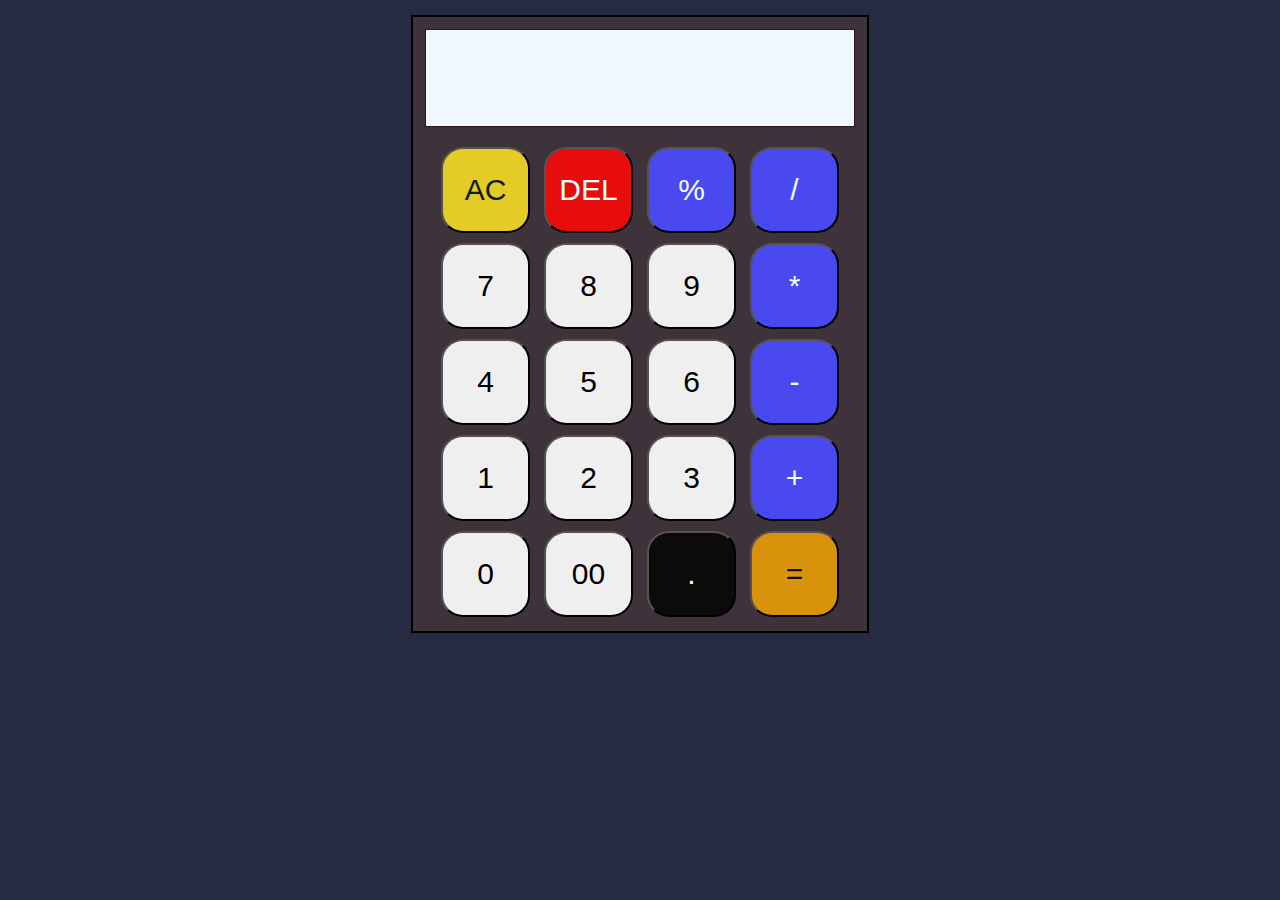
<file: Calculator/Index.html>
<!DOCTYPE html>
<html lang="en">

<head>
    <meta charset="UTF-8">
    <meta name="viewport" content="width=device-width, initial-scale=1.0">
    <title>Calculator</title>
    <link rel="stylesheet" href="style.css">
</head>

<body>
    <div class="container">
        <div class="box">
            <input type="text" value="" id="inputText">
            <div class="cal-button">
                <div>

                    <button id="ac">AC</button>
                    <button id="del">DEL</button>
                    <button class="case">%</button>
                    <button class="case">/</button>

                </div>
                <div>
                    <button>7</button>
                    <button>8</button>
                    <button>9</button>
                    <button class="case">*</button>
                </div>
                <div>
                    <button>4</button>
                    <button>5</button>
                    <button>6</button>
                    <button class="case">-</button>
                </div>
                <div>
                    <button>1</button>
                    <button>2</button>
                    <button>3</button>
                    <button class="case">+</button>
                </div>
                <div>
                    <button>0</button>
                    <button>00</button>
                    <button class="dot">.</button>
                    <button id="equal">=</button>
                </div>
            </div>

        </div>
    </div>
    <script src="script.js"></script>
</body>

</html>
</file>
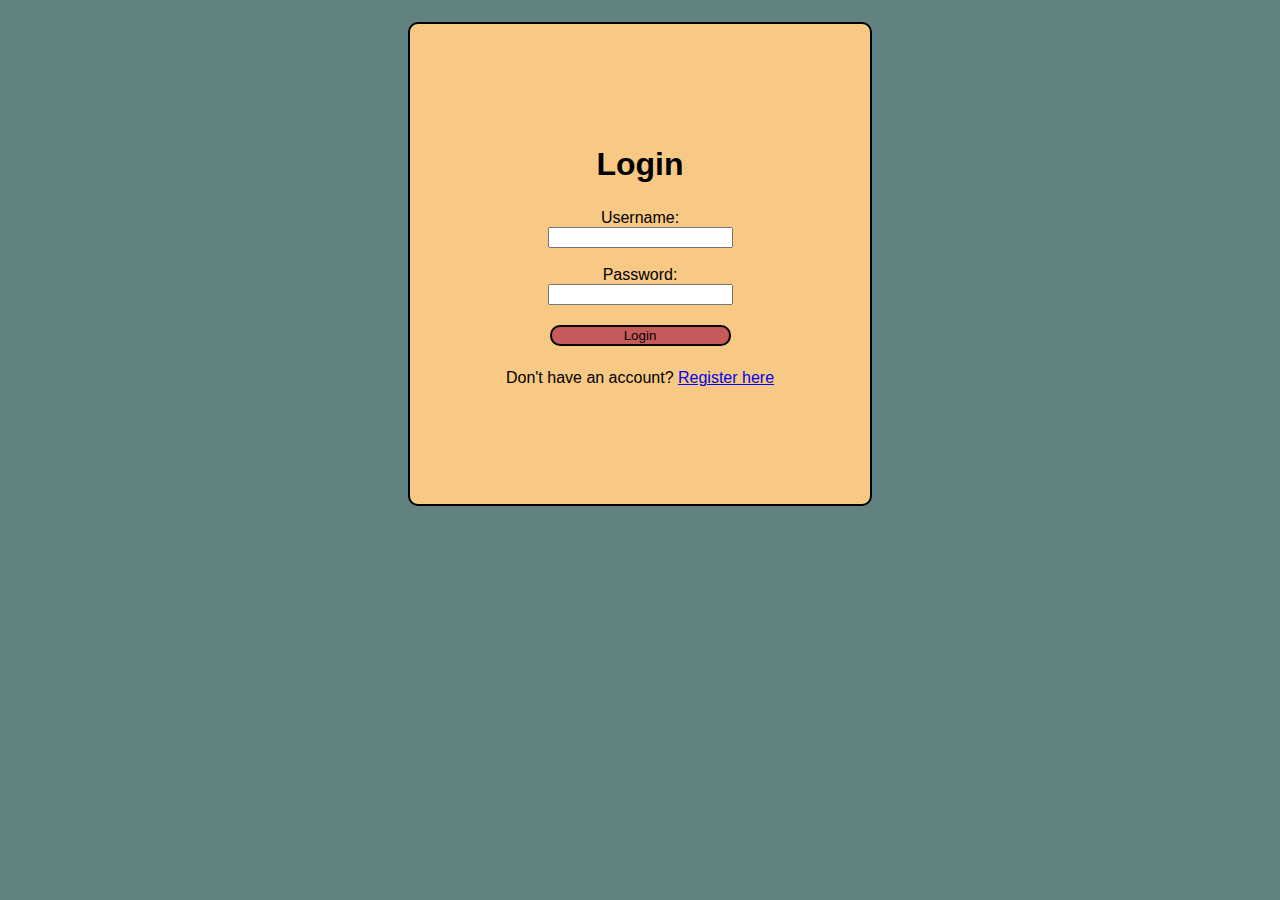
<file: Login/index.html>
<!DOCTYPE html>
<html>
<head>
    <title>Login Authentication System</title>
    <link rel="stylesheet" href="CSS/index.css">
</head>
<body>
    <div class="container">

        <h1>Login</h1>
        <form id="loginForm">
            <label for="username">Username:</label>
            <input type="text" id="username" required><br>
            
            <label for="password">Password:</label>
            <input type="password" id="password" required><br>
            
            <button type="button" onclick="login()">Login</button>
        </form>
        
        <p>Don't have an account? <a href="register.html">Register here</a></p>
        
    </div>
    <script src="script.js"></script>
</body>
</html>
</file>
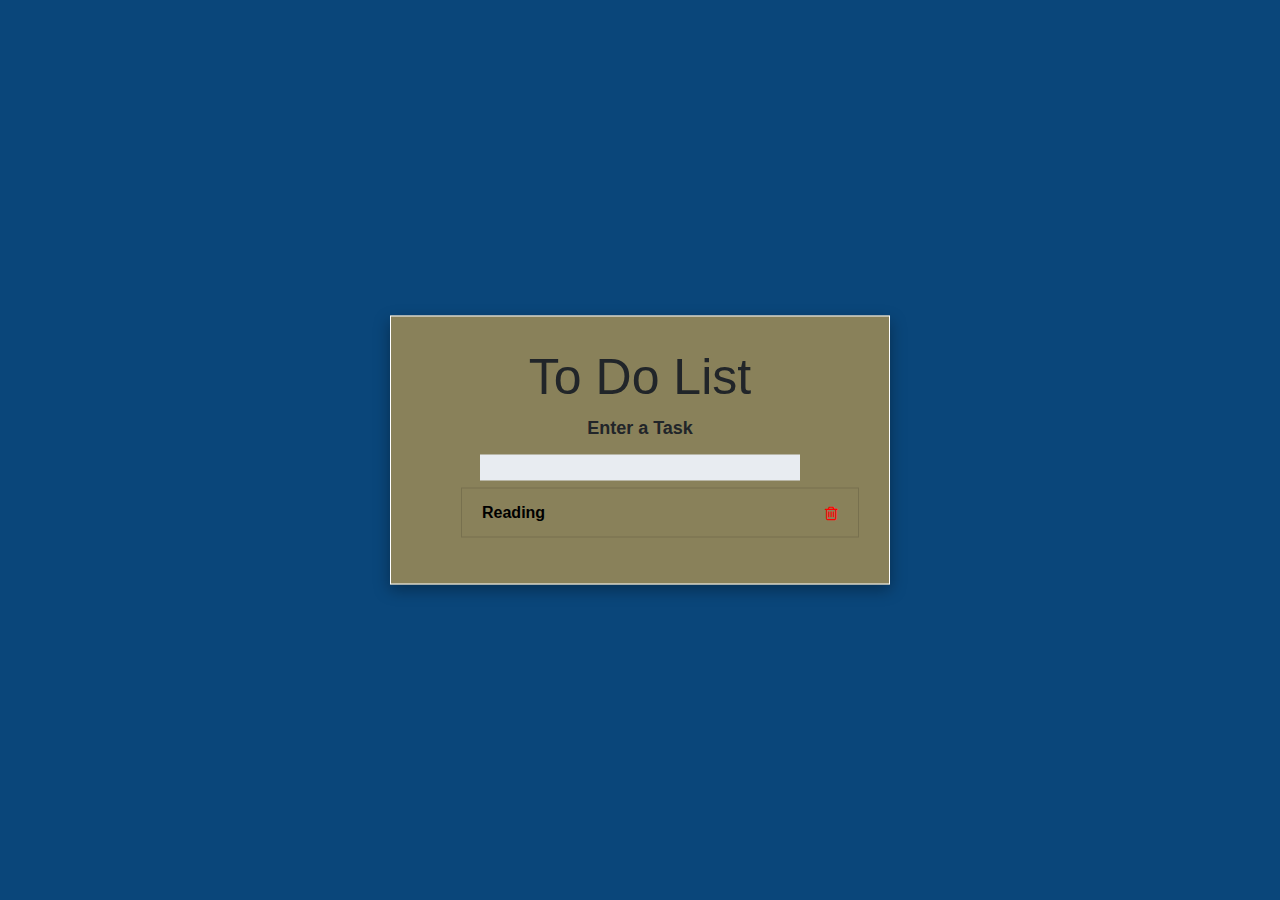
<file: To-Do-List/index.html>
<!DOCTYPE html>
<html lang="en">
<head>
    <meta charset="UTF-8">
    <meta name="viewport" content="width=device-width, initial-scale=1.0">
    <title>To Do</title>
    <link rel="stylesheet" href="https://stackpath.bootstrapcdn.com/bootstrap/4.5.2/css/bootstrap.min.css" integrity="sha384-JcKb8q3iqJ61gNV9KGb8thSsNjpSL0n8PARn9HuZOnIxN0hoP+VmmDGMN5t9UJ0Z" crossorigin="anonymous">
    <link rel="stylesheet" href="https://cdnjs.cloudflare.com/ajax/libs/font-awesome/4.7.0/css/font-awesome.min.css">
    <link rel="stylesheet" href="styles.css">
    
</head>
<body>
    <div class="container">
        <header>
        <h1>To Do List</h1>
        <form class="add">
            <label>
                Enter a Task
            </label>
            <input type="text" name="add" class="form">
        </form>
        </header>

        <ul class="todos">
            <li class="list-group-item d-flex justify-content-between align-items-center">
                <span>Reading</span>
                <i class="fa fa-trash-o delete"></i>
            </li>
        </ul>
    </div>
    <script src="script.js"></script>
</body>

</html>
</file>
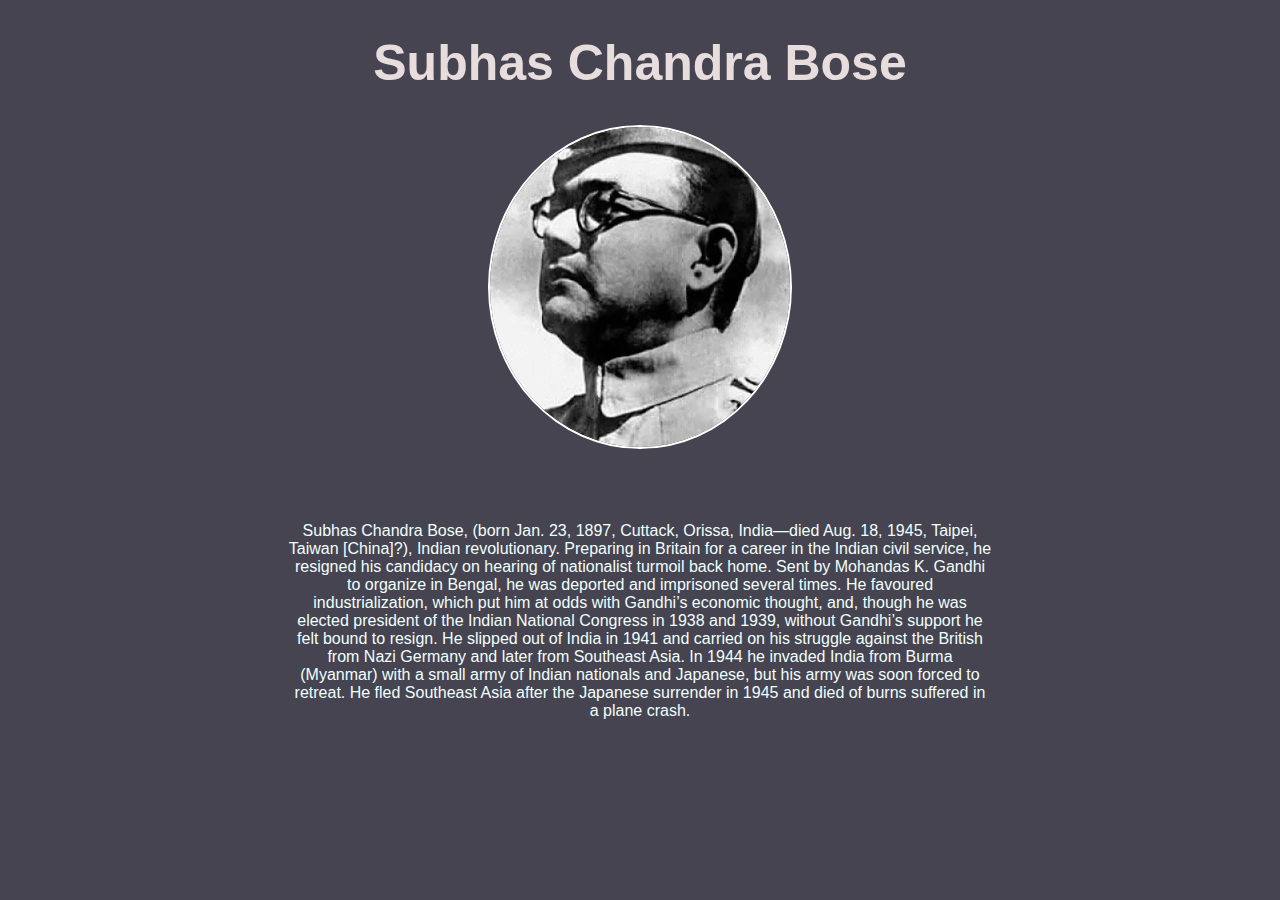
<file: Tribute Page/index.html>
<!DOCTYPE html>
<html lang="en">

<head>
    <meta charset="UTF-8">
    <meta name="viewport" content="width=device-width, initial-scale=1.0">
    <title>Tribute Page</title>
    <link rel="stylesheet" href="style.css">
</head>

<body>
    <div class="container">
        <h1>Subhas Chandra Bose</h1>
        <div class="box">
            <div class="left">
                <img src="Image/img1.webp" alt="img" srcset="">
            </div>
            <div class="right">
                <p>Subhas Chandra Bose, (born Jan. 23, 1897, Cuttack, Orissa, India—died Aug. 18, 1945, Taipei, Taiwan
                    [China]?), Indian revolutionary. Preparing in Britain for a career in the Indian civil service, he
                    resigned his candidacy on hearing of nationalist turmoil back home. Sent by Mohandas K. Gandhi to
                    organize in Bengal, he was deported and imprisoned several times. He favoured industrialization,
                    which put him at odds with Gandhi’s economic thought, and, though he was elected president of the
                    Indian National Congress in 1938 and 1939, without Gandhi’s support he felt bound to resign. He
                    slipped out of India in 1941 and carried on his struggle against the British from Nazi Germany and
                    later from Southeast Asia. In 1944 he invaded India from Burma (Myanmar) with a small army of Indian
                    nationals and Japanese, but his army was soon forced to retreat. He fled Southeast Asia after the
                    Japanese surrender in 1945 and died of burns suffered in a plane crash.</p>
            </div>
        </div>
    </div>
</body>

</html>
</file>
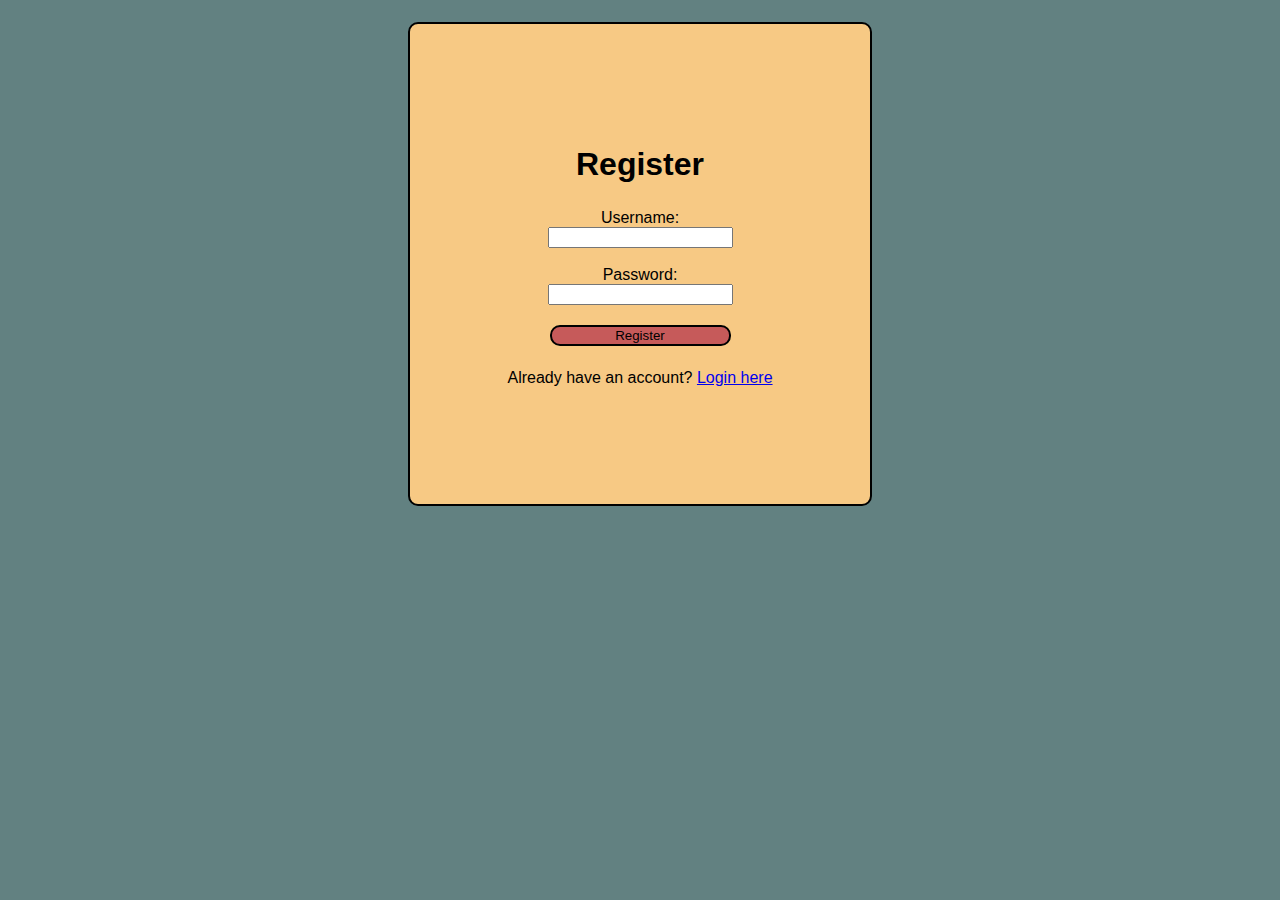
<file: Login/register.html>
<!DOCTYPE html>
<html>
<head>
    <title>Registration</title>
    <link rel="stylesheet" href="CSS/index.css">
</head>
<body>
    <div class="container">

        <h1>Register</h1>
        <form id="registerForm">
            <label for="username">Username:</label>
            <input type="text" id="username" required><br>
            
            <label for="password">Password:</label>
            <input type="password" id="password" required><br>
            
            <button type="button" onclick="register()">Register</button>
        </form>
        
        <p>Already have an account? <a href="index.html">Login here</a></p>
        
    </div>
    <script src="script.js"></script>
</body>
</html>
</file>
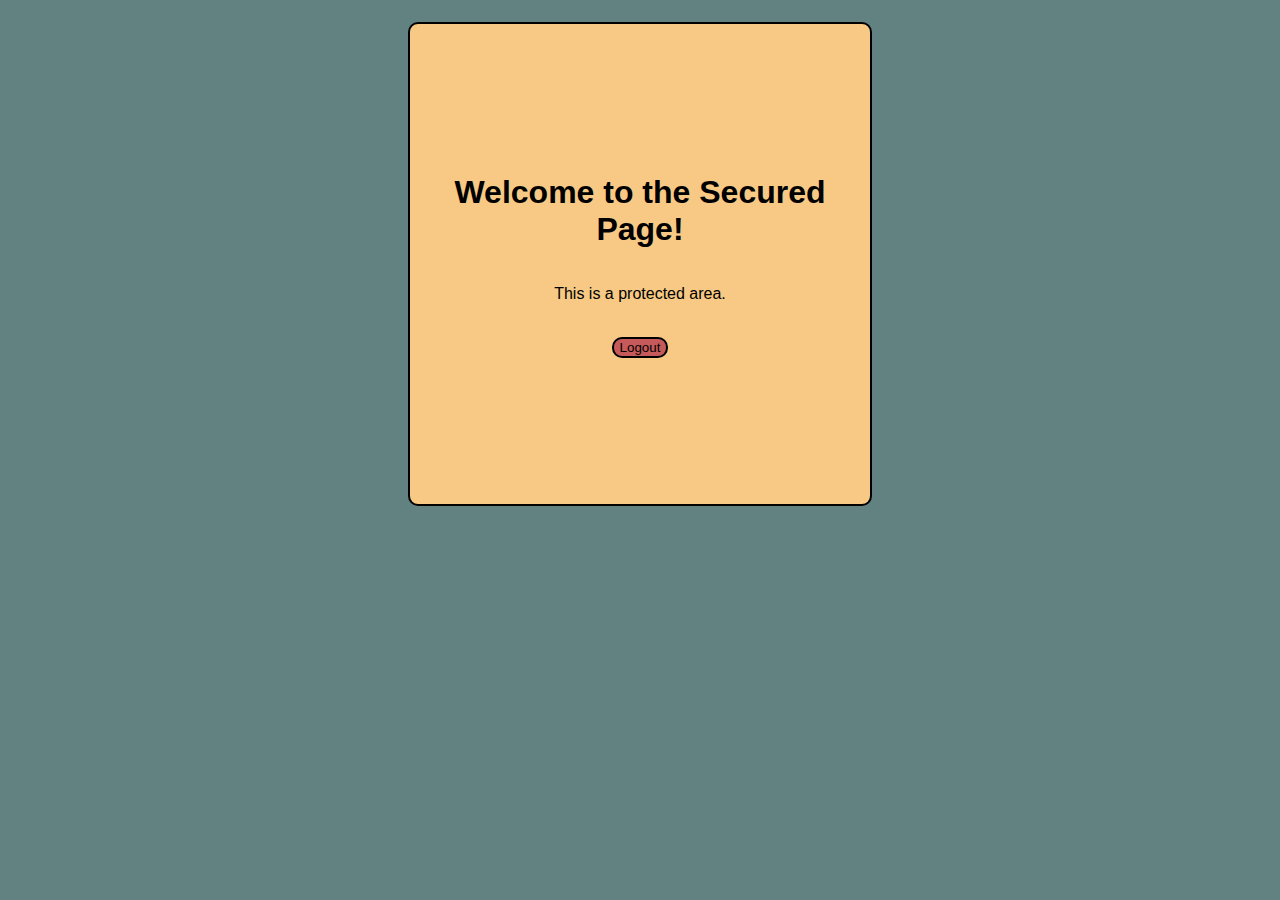
<file: Login/secured_page.html>
<!DOCTYPE html>
<html>
<head>
    <title>Secured Page</title>
    <link rel="stylesheet" href="CSS/index.css">
</head>
<body>
    <div class="container">

        <h1>Welcome to the Secured Page!</h1>
        <p>This is a protected area.</p>
        <p><button onclick="logout()">Logout</button></p>
        
    </div>
    <script src="script.js"></script>
</body>
</html>
</file>
<file: Calculator/style.css>
body{
    margin: auto;
    padding: auto;
    align-items: center;
    background-color: rgb(38, 42, 66);
}
.container{
    display: flex;
    flex-direction: column;
    align-items: center;
    
}
.box{
    margin: 15px;
    padding: 2px;
    border: 2px solid black;
    width: 450px;
    height: 610px;
    display: grid;
    grid-template-columns: repeat(4,1fr);
    background-color: rgba(74, 57, 57, 0.675);
    
}
input{
    border: 1px solid rgb(39, 23, 23);
    background-color: aliceblue;
    color: black;
    width: 380px;
    padding: 24px;
    margin: 10px;
    box-shadow: 0px 3px 15px rgbs(84, 84, 84, 0.1);
    font-size: 40px;
    text-align: right;
    cursor: pointer;
    grid-column: 1 / span 4;
}
.cal-button{
    display: flex;
    flex-direction: column;
    align-items: center;
    width: 440px;
    margin: 5px;
    padding: px;
    
}
button{
    width: 89px;
    height: 86px;
    border-radius: 25%;
    font-size: 30px;
    margin: 5px;
    padding: 2px;
    font-family: 'Franklin Gothic Medium', 'Arial Narrow', Arial, sans-serif;
    cursor: pointer;
}
#ac{
    background-color: rgb(228, 203, 38);
    color: rgb(15, 27, 27);
}
#del{
    background-color: rgb(231, 13, 13);
    color: azure;
}
.dot{
    background-color: rgb(13, 10, 10);
    color: azure;
}
.case{
    background-color: rgb(73, 73, 239);
    color: azure;
}
#equal{
    background-color: rgb(217, 146, 12);
    color: rgb(14, 13, 13);
}
</file>
<file: Login/CSS/index.css>
body{
    margin: auto;
    padding:0px;
    background-color: rgb(98, 129, 129);
    align-items:center ;
    display: flex;
    justify-content: center;
    align-items: center;
}
.container{
    display: flex;
    flex-direction: column;
    flex-wrap: wrap;
    background-color: rgb(247, 201, 132);
    justify-content: center;
    align-items: center;
    width: 450px;
    height: 470px;
    margin: 22px;
    padding: 5px;
    font-family: 'Lucida Sans', 'Lucida Sans Regular', 'Lucida Grande', 'Lucida Sans Unicode', Geneva, Verdana, sans-serif;
    border: 2px solid black;
    border-radius: 10px;
    text-align: center;
}
form{
    margin: 5px;
    display: flex;
    flex-direction: column;
    justify-content: space-between;
}
button{
    border: 2px solid black;
    margin: 2px;
    border-radius: 10px;
    background-color: rgb(198, 90, 90);
    color: black;
}
button:hover{
    background-color: #86d3db;
}
</file>
<file: To-Do-List/styles.css>
body{
    margin: auto;
    padding: auto;
    background-color: rgb(10, 70, 122);
}
.container{
    max-width: 500px;
    position: absolute;
    top: 50%;
    left: 50%;
    transform: translate(-50% , -50%);
    border: 1px solid white;
    padding: 30px;
    background-color: #89815a;
    box-shadow: rgba(0,0,0,0.35) 0px 5px 15px;
}
h1{
    font-size: 50px;
    text-align: center;
}
form{
    text-align: center;
    margin: 2px;
}
input{
    margin: 5px;
    width: 320px;
    border:1px solid #130f0f;
}
label{
    font-size: large;
    text-decoration: solid;
    font-weight: 700;
    
}
input[type="text"] {
    color: #130f0f;
    border: none;
    background-color: #e8ecf1;
    max-width: 400px;
}
.todos li {
    background-color: #89815a;
    color: black;
    font-weight: bold;
    display: flex;
    justify-content: space-between;
    align-items: center;
    text-decoration: none;
}
.delete {
    cursor: pointer;
    color: red;
}
</file>
<file: Tribute Page/style.css>
body{
    margin: auto;
    padding: auto;
    background-color: rgb(70, 68, 80);
}
.container{
    display: flex;
    flex-wrap: wrap;
    align-items: center;
    justify-content: center;
}
h1{
    color: rgb(231, 221, 221);
    font-family: 'Segoe UI', Tahoma, Geneva, Verdana, sans-serif;
    font-size: 50px;
    
}
.box{
    display: flex;
    align-items: center;
    flex-wrap: wrap;
    justify-content: center;
    
}
img{
    object-fit: cover;
    border-radius: 50%;
    border: 2px solid white;
    width: 300px;
    height: 320px;
}
.left{
    display: flex;
    justify-content: center;
    width: 45%;
    border-radius: 50%;
    overflow: hidden;
}
.right{
    color: azure;
    font-family: 'Trebuchet MS', 'Lucida Sans Unicode', 'Lucida Grande', 'Lucida Sans', Arial, sans-serif;
    width: 55%;
    display: flex;
    justify-content: center;
    margin: 45px;
    padding: 12px;
    right: 10px;
}
p{
    text-align: center;
}
</file>
